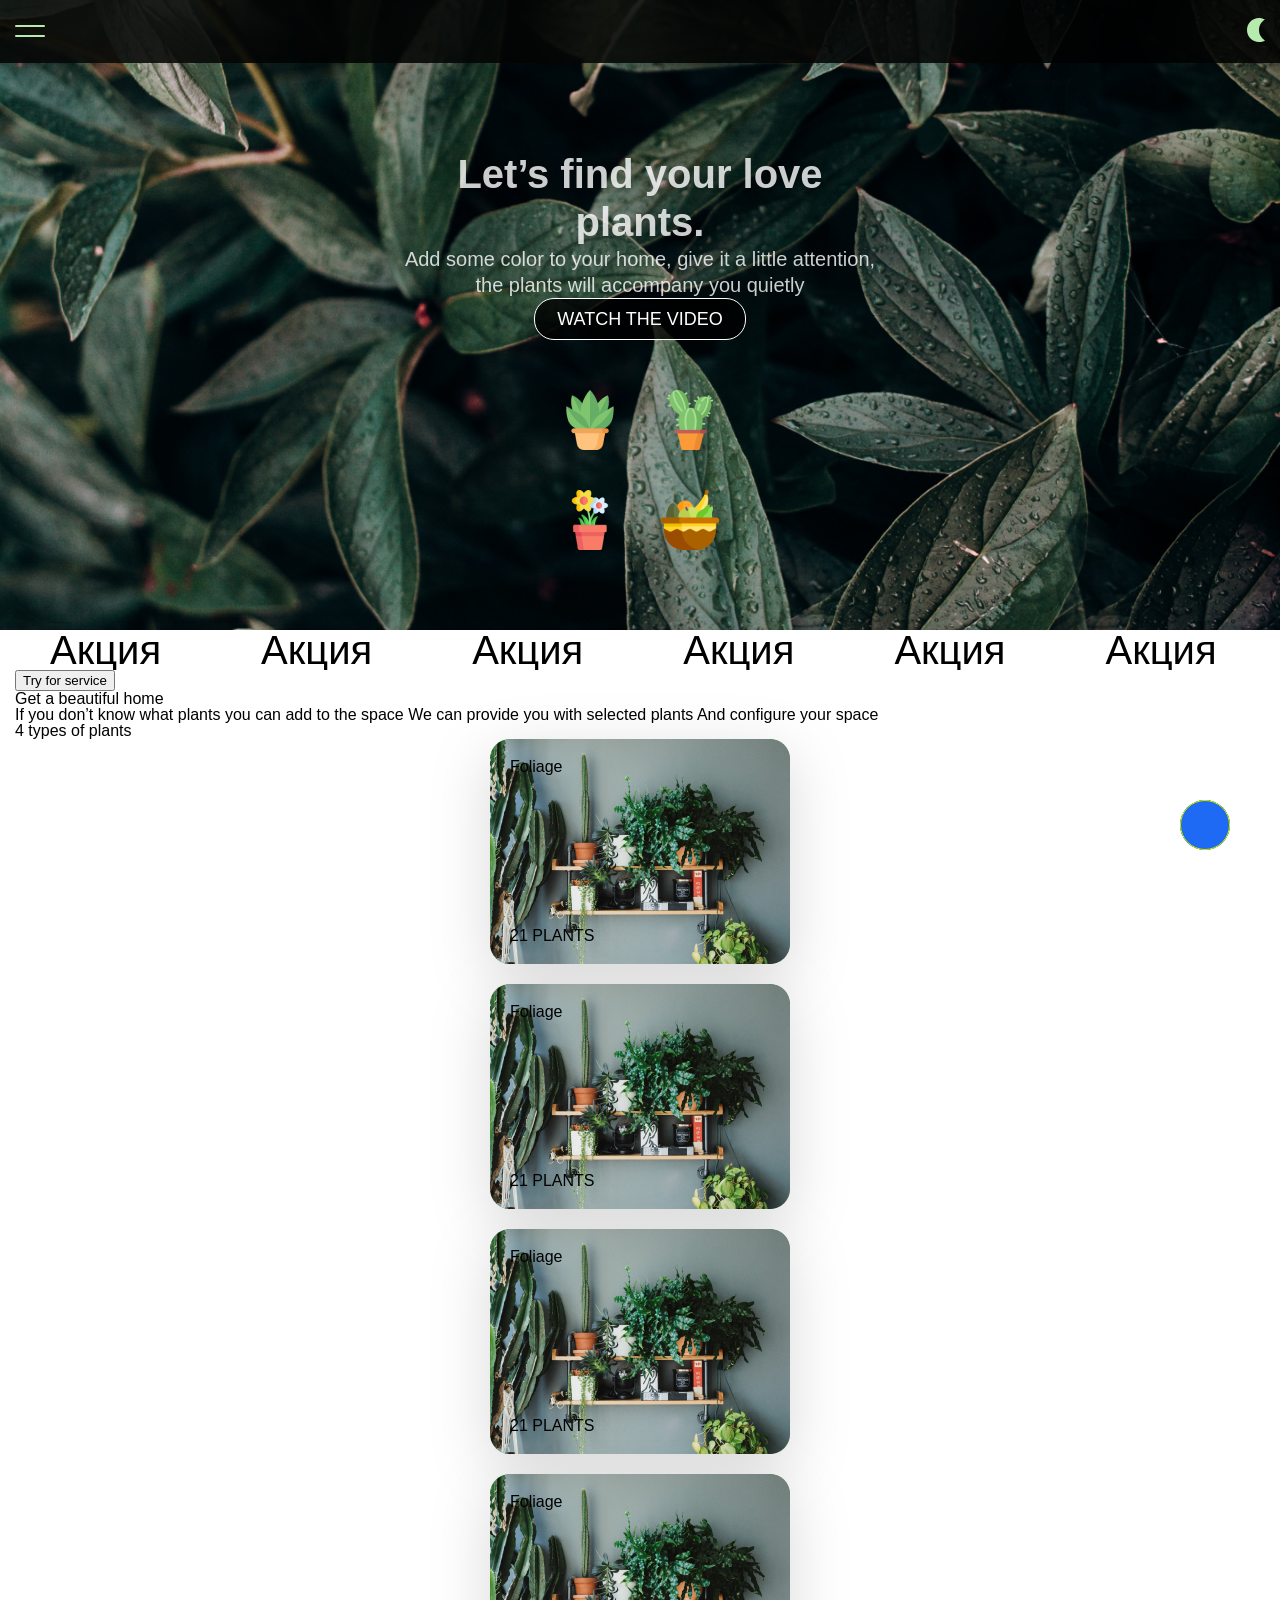
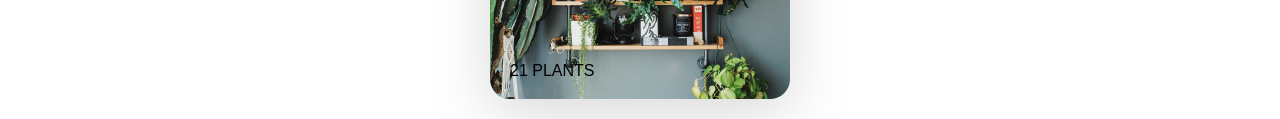
<file: Shop/index.html>
<!DOCTYPE html>
<html lang="en">

<head>
	<meta charset="UTF-8">
	<meta http-equiv="X-UA-Compatible" content="IE=edge">
	<meta name="viewport" content="width=device-width, initial-scale=1.0">
	<title>shop</title>

	<link rel="stylesheet" href="css/reset.css">
	<link rel="stylesheet" href="css/style.css">

</head>

<body>

	<header class="header-mob">
		<div class="container">
			<div class="header-mob__content">
				<div class="burger">
					<svg width="30" height="12" viewBox="0 0 30 12" fill="none" xmlns="http://www.w3.org/2000/svg">
						<rect y="10" width="30" height="2" rx="1" fill="#B7EAAF" />
						<rect width="30" height="2" rx="1" fill="#B7EAAF" />
					</svg>
				</div>

				<div class="mob-button">
					<svg width="18" height="24" viewBox="0 0 18 24" fill="none" xmlns="http://www.w3.org/2000/svg">
						<path fill-rule="evenodd" clip-rule="evenodd"
							d="M18 1.60539C14.4132 3.68024 12 7.55831 12 12C12 16.4417 14.4132 20.3198 18 22.3946C16.235 23.4156 14.1857 24 12 24C5.37258 24 0 18.6274 0 12C0 5.37258 5.37258 0 12 0C14.1857 0 16.235 0.584366 18 1.60539Z"
							fill="#B7EAAF" />
					</svg>

				</div>

			</div>
		</div>
	</header>

	<header class="header ">
		<div class="container">
			<div class="header__content">

				<a href="" class="logo">
					<img src="img/Logo.png" alt="">
				</a>

				<nav class="header__nav">
					<ul class="menu">
						<li><a href="">Service</a></li>
						<li><a href="">Blog</a></li>
						<li><a href="">Shop</a></li>
						<li><a href="">Location</a></li>
					</ul>
				</nav>

				<button class="header__button">
					Check out(0)
				</button>

			</div>
		</div>
	</header>

	<section class="title-section">
		<div class="container">
			<div class="title-section__content">
				<h1 class="title-section__title">
					Let’s find
					your love
					plants.
				</h1>
				<div class="title-section__text">
					Add some color to your home, give it a little attention, the plants will accompany you quietly
				</div>
				<button class="title-section__button">
					Watch the video
				</button>
				<div class="title-section__imgs">
					<img src="img/plant_1.png" alt="">
					<img src="img/plant_2.png" alt="">
					<img src="img/plant_3.png" alt="">
					<img src="img/plant_4.png" alt="">
				</div>

			</div>
		</div>
	</section>

	<div class="promo">
		<div class="promo__line">
			<span>Акция</span>
			<span>Акция</span>
			<span>Акция</span>
			<span>Акция</span>
			<span>Акция</span>
		</div>
		<div class="promo__line">
			<span>Акция</span>
			<span>Акция</span>
			<span>Акция</span>
			<span>Акция</span>
			<span>Акция</span>
		</div>
		<div class="promo__line">
			<span>Акция</span>
			<span>Акция</span>
			<span>Акция</span>
			<span>Акция</span>
			<span>Акция</span>
		</div>
	</div>

	<section class="service">
		<div class="container">
			<div class="service__content">
				<button class="service__button">
					Try for service
				</button>
				<h2 class="service__title">
					Get a beautiful home
				</h2>
				<div class="service__text">
					If you don’t know what plants you can add to the space
					We can provide you with selected plants
					And configure your space
				</div>

			</div>
		</div>
	</section>

	<section class="plants">
		<div class="container">
			<div class="plants__content">
				<h2 class="plants__title">
					4 types of plants
				</h2>
				<ul class="cards">
					<li class="card">

						<img class="card__img" src="img/img1.jpg" alt="">
						<div class="card__title">
							Foliage
						</div>
						<div class="card__text">
							21 PLANTS
						</div>

					</li>
					<li class="card">

						<img class="card__img" src="img/img1.jpg" alt="">
						<div class="card__title">
							Foliage
						</div>
						<div class="card__text">
							21 PLANTS
						</div>

					</li>
					<li class="card">

						<img class="card__img" src="img/img1.jpg" alt="">
						<div class="card__title">
							Foliage
						</div>
						<div class="card__text">
							21 PLANTS
						</div>

					</li>
					<li class="card">

						<img class="card__img" src="img/img1.jpg" alt="">
						<div class="card__title">
							Foliage
						</div>
						<div class="card__text">
							21 PLANTS
						</div>

					</li>

				</ul>

			</div>
		</div>
	</section>

	<div class="soc">
		

	</div>

	<script src="js/script.js"></script>

</body>

</html>
</file>
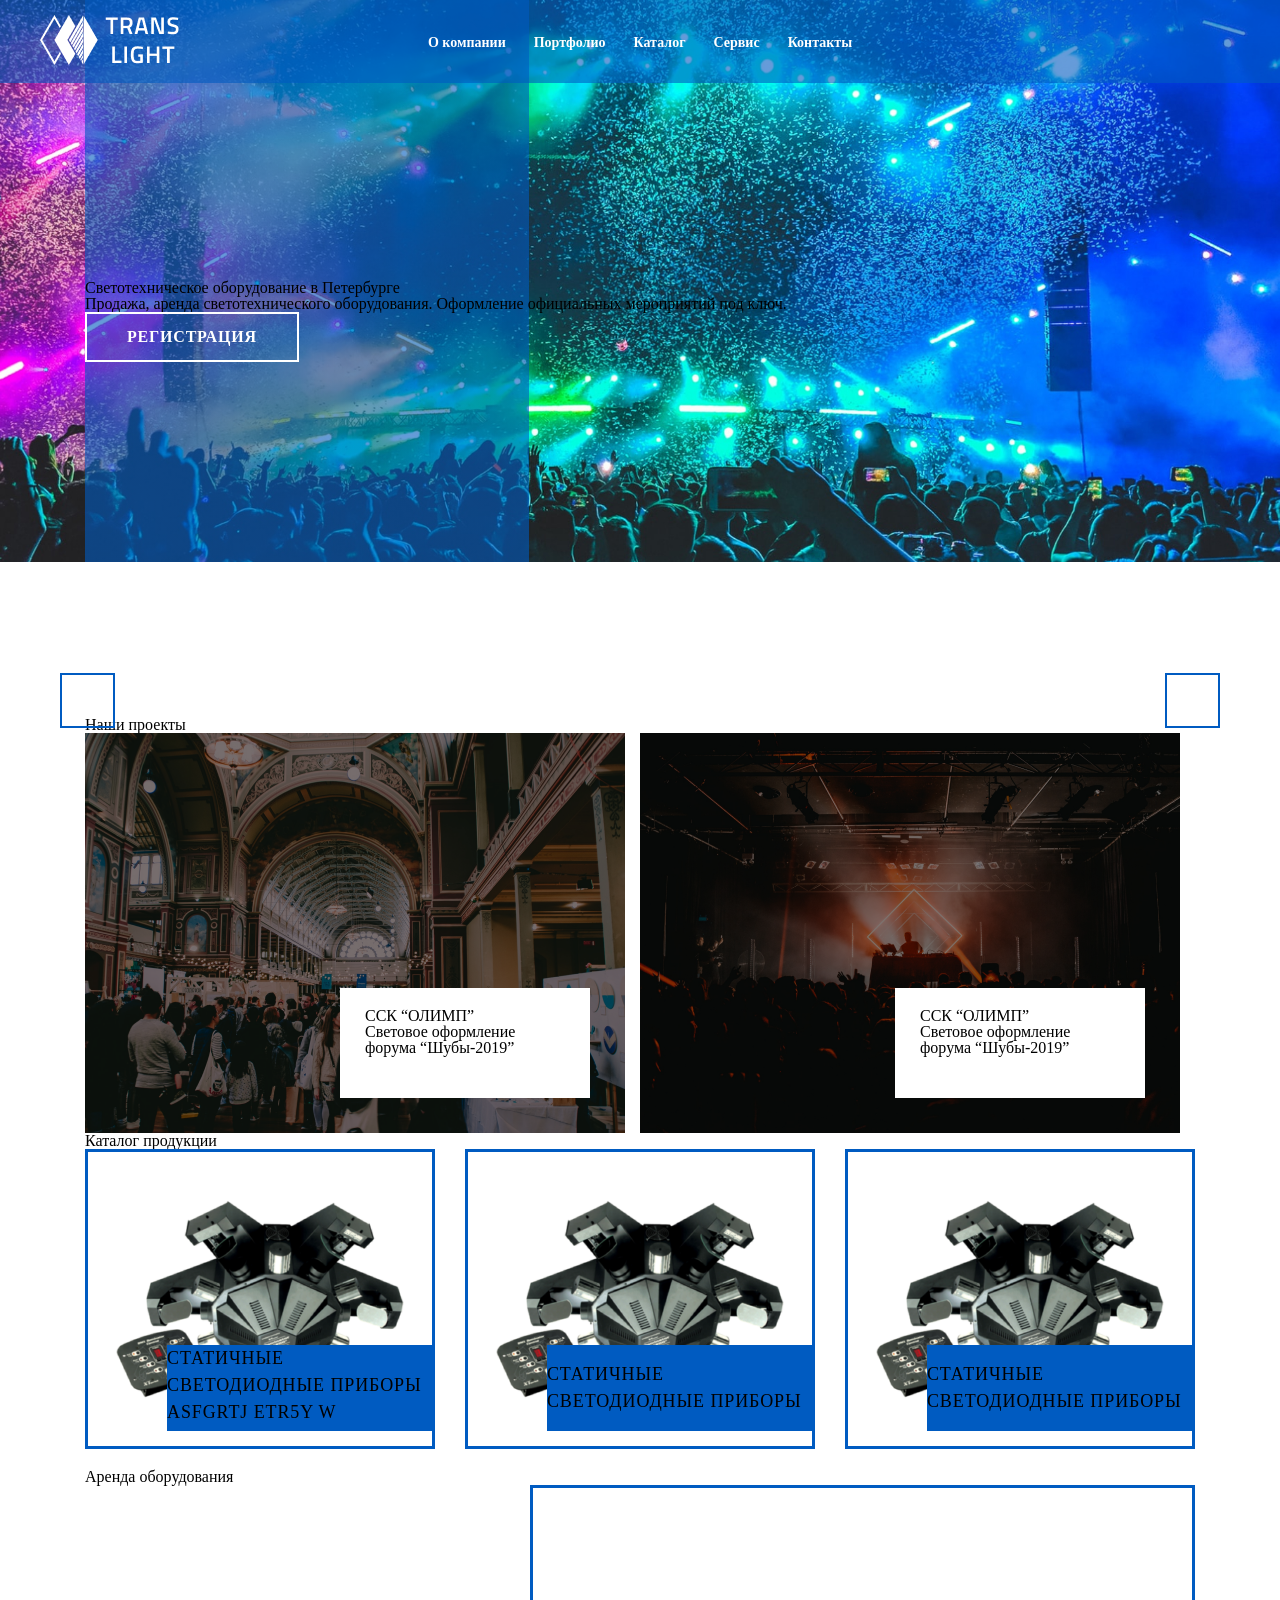
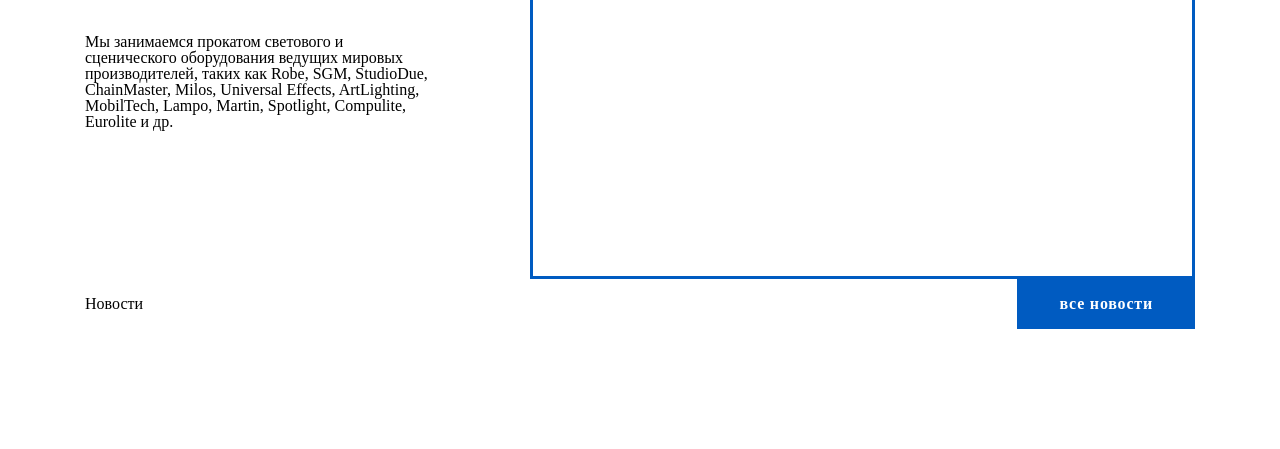
<file: TRANS_LIGHT/index.html>
<!DOCTYPE html>
<html lang="en">
<head>
	<meta charset="UTF-8">
	<meta name="viewport" content="width=device-width, initial-scale=1.0">
	<title>Document</title>

	<link rel="stylesheet" href="css/reset.css">

	<link rel="stylesheet" href="libs/slick/slick.css">
	<link rel="stylesheet" href="libs/slick/slick-theme.css">

	<link rel="stylesheet" href="css/style.css">
</head>
<body>
	
	<header class="header">
		<div class="header-container">
			
			<div class="logo">
				<a href="/">
					<img src="img/logo.png" alt="">
				</a>
			</div>

			<nav class="header-nav">
				<ul class="header-menu">
					<li><a href="">О компании</a></li>
					<li><a href="">Портфолио</a></li>
					<li><a href="#catalog">Каталог</a></li>
					<li><a href="">Сервис</a></li>
					<li><a href="">Контакты</a></li>
				</ul>
			</nav>

		</div>
	</header>

<section class="title-block">
	<div class="container">
		<div class="title-block-content">
			
			<h1 class="title-block-title">
				Светотехническое оборудование
				в Петербурге
			</h1>
			<div class="title-block-text">
				Продажа, аренда светотехнического оборудования.
				Оформление официальных мероприятий под ключ.
			</div>
			<div  class="button title-block-button modal-open">
				РЕГИСТРАЦИЯ
			</div>

		</div>
	</div>
</section>

<main  class="main">
	<div class="container">
		<div class="main-content">

			<section class="section slider-section">
				<h2 class="title">
					Наши проекты
				</h2>

				<div class="main-slider">

					<div>
						<div class="mail-slide">
							<img src="img/slide1.png" alt="">
							<div class="mail-slide-text">
								<h3>
									ССК “ОЛИМП”
								</h3>
								<p>
									Световое оформление форума “Шубы-2019”
								</p>
							</div>
						</div>
					</div>

					<div>
						<div class="mail-slide">
							<img src="img/slide2.png" alt="">
							<div class="mail-slide-text">
								<h3>
									ССК “ОЛИМП”
								</h3>
								<p>
									Световое оформление форума “Шубы-2019”
								</p>
							</div>
						</div>
					</div>
					<div>
						<div class="mail-slide">
							<img src="img/slide1.png" alt="">
							<div class="mail-slide-text">
								<h3>
									ССК “ОЛИМП”
								</h3>
								<p>
									Световое оформление форума “Шубы-2019”
								</p>
							</div>
						</div>
					</div>

					<div>
						<div class="mail-slide">
							<img src="img/slide2.png" alt="">
							<div class="mail-slide-text">
								<h3>
									ССК “ОЛИМП”
								</h3>
								<p>
									Световое оформление форума “Шубы-2019”
								</p>
							</div>
						</div>
					</div>

				</div>

			</section>
			
			<section id="catalog" class="section section1">
				<h2 class="title">
					Каталог продукции
				</h2>

				<div class="product">
					<div class="product-item">
						<div class="product-content">
							<img src="img/img1.png" alt="">
							<div class="product-text">
								<span>Статичные светодиодные приборы asfgrtj etr5y w ererwet5 </span>
							</div>
						</div>
					</div>
					<div class="product-item">
						<div class="product-content">
							<img src="img/img1.png" alt="">
							<div class="product-text">
								<span>Статичные светодиодные приборы </span>
							</div>
						</div>
					</div>
					<div class="product-item">
						<div class="product-content">
							<img src="img/img1.png" alt="">
							<div class="product-text">
								<span>Статичные светодиодные приборы </span>
							</div>
						</div>
					</div>
					
				</div>

			</section>

			<section class="section section2">
				<h2 class="title">
					Аренда оборудования
				</h2>
				<div class="section2-block">
					<div class="section2-text-block">
						Мы занимаемся прокатом светового и сценического оборудования ведущих мировых производителей, таких как Robe, SGM, StudioDue, ChainMaster, Milos, Universal Effects, ArtLighting, MobilTech, Lampo, Martin, Spotlight, Compulite, Eurolite и др.
					</div>

					<div class="section2-slider">

					</div>

				</div>
			</section>

			<section class="section section3">
				<div class="section3-title-block">
					<h2 class="title">
						Новости
					</h2>

					<a class="button section3-button" href="">
						все новости
					</a>
				</div>

			</section>

		</div>
	</div>
</main>

<div class="modal">
	<div class="modal-container">
		<div class="modal-content">
			<div class="modal-close">&times;</div>

		</div>
	</div>
</div>

<script src="https://ajax.googleapis.com/ajax/libs/jquery/3.5.1/jquery.min.js"></script>

<script src="libs/slick/slick.min.js"></script>

<script src="js/script.js"></script>

</body>
</html>
</file>
<file: Shop/css/style.css>
* , ::before , ::after {
	box-sizing: border-box;
}

body {
	font-family: Arial, Helvetica, sans-serif;
}

.container {
	width: 100%;
	margin: 0 auto;
	padding-left: 15px;
	padding-right: 15px;
	max-width: 1440px;
}

.header-mob {
	background: rgba(0, 0, 0, 0.8);
	backdrop-filter: blur(40px);
	position: fixed;
	z-index: 1000;
	top: 0;
	width: 100%;
}

.header-mob__content {
	padding-top: 18px;
	padding-bottom: 18px;
	display: flex;
	justify-content: space-between;
	align-items: center;
}

.header {
	/* display: none; */
	position:fixed;
	top: 0;
	left: 0;
	width: 100%;
	height: 100vh;
	overflow-y: auto;
	background-color: rgba(0,0,0,0.9);
	padding: 100px 50px;
	transform: translate(-100%, 0);
	transition: 0.5s;
}

.header.open {
	transform: translate(0, 0);
}

.title-section {
	background-image: url(../img/Background.jpg);
	background-repeat: no-repeat;
	background-size: cover;
	background-position: center;
}

.title-section__content {
	padding-top: 150px;
	padding-bottom: 40px;
	text-align: center;
}

.title-section__title {
	font-weight: 600;
	font-size: 40px;
	line-height: 1.2;
	text-shadow: 0px 6.88px 13.76px rgba(0, 0, 0, 0.25);
	color: rgba(255, 255, 255, 0.8);
	max-width: 500px;
	margin: 0 auto;
}

.title-section__text {
	font-size: 20px;
	line-height: 1.3;
	color: rgba(255, 255, 255, 0.8);
	margin-bottom: 30px;
	max-width: 500px;
	margin: 0 auto;
}

.title-section__button {
	background: rgba(0, 0, 0, 0.8);
	border: 1px solid #FFFFFF;
	border-radius: 20px;
	font-size: 18px;
	line-height: 1;
	text-align: center;
	text-transform: uppercase;
	color: #FFFFFF;
	padding: 11px 22px;
	cursor: pointer;
	margin-bottom: 50px;
	transition: 0.5s;
}

.title-section__button:hover {
	color: #000;
	background-color: #fff;
}

.title-section__imgs {
	width: 160px;
	margin: 0 auto;
	display: flex;
	flex-wrap: wrap;
	justify-content: space-between;
}

.title-section__imgs img {
	padding-bottom: 40px;
}

.cards {
	display: flex;
	flex-direction: column;
	align-items: center;
}

.card {
	width: 300px;
	height: 225px;
	position: relative;
	filter: drop-shadow(0px 15px 30px rgba(0, 0, 0, 0.15));
	border-radius: 20px;
	overflow: hidden;
	display: flex;
	flex-direction: column;
	justify-content: space-between;
	padding: 20px;
	margin-bottom: 20px;
	background-color: rgb(4, 83, 24);
	cursor: pointer;
}

.card__img {
	position: absolute;
	top: 0;
	left: 0;
	width: 100%;
	height: 100%;
	transition: transform 0.5s;

	/* transform: translate(0, 100%); */
	
}

.card__title {
	position: relative;
	transition:  0.5s;
	transform-origin: 0 0;
}

.card__text {
	position: relative;
}

.card:hover .card__img {
	transform: scale(1.2);

	/* transform: translate(0, 0); */
}

.card:hover .card__title {
	color: #fff;
	transform: scale(1.4);
}

.promo span {
	font-size: 40px;
	margin: 0 50px;
	flex-shrink: 0;
}

.promo {
	display: flex;
	overflow: hidden;
	width: 100%;
}
.promo__line {
	display: flex;
	flex-shrink: 0;
	animation-name: promo-anim;
	animation-duration: 20s;
	animation-iteration-count: infinite;
	animation-timing-function: linear;
}

.soc {
	background-color: rgb(31, 106, 245);
	width: 50px;
	height: 50px;
	position: fixed;
	z-index: 100;
	bottom: 50px;
	right: 50px;
	border-radius: 50%;
}
.soc::before, .soc::after  {
	content: "";
	position: absolute;
	display: block;
	top: 0;
	left: 0;
	width: 50px;
	height: 50px;
	/* border: 1px solid rgb(31, 106, 245); */
	border-radius: 50%;
	animation-duration: 2s;
	animation-name: soc-anim;
	animation-iteration-count: infinite;
}
.soc::before {
	border: 1px solid rgb(9, 141, 20);
}
.soc::after {
	border: 1px solid rgb(216, 230, 29);
	animation-delay: 1s;
}
@keyframes soc-anim {
	0% {
		transform: scale(1);
		opacity: 1;	
	}
	100% {
		transform: scale(1.5);
		opacity: 0;		
	}
}

@keyframes promo-anim {
	0% {
		transform: translate(0, 0);	
	}
	100% {
		transform: translate(-100%, 0);	
	}
}

@media (min-width: 768px) {
	/* .cards {
		display: flex;
		flex-wrap: wrap;
		flex-direction: row;
		justify-content: space-between;
		} */
}

@media (min-width: 1440px) {
	.header {
		display: block;
		position: absolute;
		top: 0;
		left: 0;
		z-index: 100;
		width: 100%;
		height: auto;
		background-color: transparent;
		padding: 0;
		transform: translate(0, 0);
	}

	.header__content {
		display: flex;
		align-items: center;
		justify-content: center;

	}

	.menu {
		display: flex;
	}

	.menu li {
		margin: 0 15px;
	}

	.header-mob {
		display: none;
	}

	.title-section__title {
		font-size: 64px;
	}

	.title-section__imgs {
		width: 360px;
	}

	.cards {
		display: flex;
		flex-direction: row;
		justify-content: space-between;
	}
}
</file>
<file: TRANS_LIGHT/css/style.css>
* {
	box-sizing: border-box;
}

a {
	text-decoration: none;
}

body {
	font-family: "Open Sans";
}

html, body  {
	scroll-behavior: smooth;
	
}

.button {
	display: inline-block;
	line-height: 1;
	text-align: center;
	padding: 15px 40px;
	font-weight: 600;
	font-size: 16px;
	letter-spacing: 0.05em;
	color: #FFFFFF;
}

.container {
	width: 1140px;
	padding-left: 15px;
	padding-right: 15px;
	margin: 0 auto;
}

.header {
	/* height: 80px; */
	background: rgba(0, 91, 193, 0.6);
	padding: 11px 0;
	position: fixed;
	width: 100%;
	top: 0;
	left: 0;
	z-index: 1000;
}

.header-container {
	padding: 0 40px;
	display: flex;
	align-items: center;
	/* justify-content: space-around; */
}

.header-menu {
	display: flex;
}

.header-menu li {
	margin: 0 14px;
}

.header-menu a {
	font-weight: 600;
	font-size: 14px;
	line-height: 1;
	color: #FFFFFF;
}

.header-nav {
	margin: 0 auto;
	padding-right: 140px;
}

.title-block {
	background-image: url(../img/main_bg.jpg);
	background-repeat: no-repeat;
	background-size: cover;
	background-position: center bottom;
}

.title-block-content {
	padding-top: 280px;
	padding-bottom: 200px;
	/* background-image: 
	linear-gradient(to right, rgba(0, 91, 193, 0.6) 0%, rgba(0, 91, 193, 0.6) 444px, transparent 444px, transparent 100% ); */

	background-image:
		linear-gradient(to right, rgba(0, 91, 193, 0.6) 0% 444px, transparent 444px 100%);
}

.title-block-button {
	border: 2px solid #FFFFFF;
}

.main-content {
	padding-top: 155px;
	padding-bottom: 120px;
}

.product {
	display: flex;
	flex-wrap: wrap;
	margin-left: -15px;
	margin-right: -15px;
}

.product-item {
	width: 33.3333%;
	padding-left: 15px;
	padding-right: 15px;
	margin-bottom: 20px;
}

.product-content {
	border: 3px solid #005BC1;
	height: 300px;
	position: relative;
}

.product-content img {
	width: 100%;
	height: 100%;
	object-fit: contain;
	object-position: center;
}

.product-text {
	width: 265px;
	height: 86px;
	background: #005BC1;
	position: absolute;
	right: 0;
	bottom: 15px;
	display: flex;
	/* align-items: center; */
	align-items: flex-start;

	overflow: hidden;

	font-size: 18px;
	line-height: 1.5;
	letter-spacing: 0.05em;
	text-transform: uppercase;
	/* color: #FFFFFF; */
}

.product-text span {
	margin: auto;
}

.section2-block {
	display: flex;
	justify-content: space-between;
	align-items: center;
}

.section2-text-block {
	width: 350px;
}

.section2-slider {
	width: 665px;
	height: 394px;
	/* убрать после наполнения контентом */
	border: 3px solid #005BC1;
}

.section3-button {
	background: #005BC1;
	border: 2px solid #005BC1;
}

.section3-title-block {
	display: flex;
	justify-content: space-between;
	align-items: center;
}

.mail-slide {
	width: 540px;
	height: 400px;
	position: relative;
}

.mail-slide img {
	width: 100%;
	height: 100%;
	object-fit: cover;
	object-position: center;
}

.mail-slide-text {
	position: absolute;
	width: 250px;
	height: 110px;
	padding: 20px 25px;
	overflow: hidden;
	right: 35px;
	bottom: 35px;
	background: #FFFFFF;
}

.modal {
	background-color: rgba(0, 0, 0, 0.4);
	position: fixed;
	z-index: 2000;
	top: 0;
	left: 0;
	width: 100%;
	height: 100%;

	/* right: 0;
	bottom: 0; */

	display: none; 	/* ком-ть при разработке */
}

.modal-container {
	display: flex;
	align-items: center;
	justify-content: center;
	height: 100%;
	width: 100%;
}

.modal-content {
	width: 600px;
	height: 500px;	/* отключить после создания формы */
	background-color: #fff;
	position: relative;
}

.modal-close {
	position: absolute;
	top: 10px;
	right: 20px;
	font-size: 40px;
	cursor: pointer;
}
</file>
